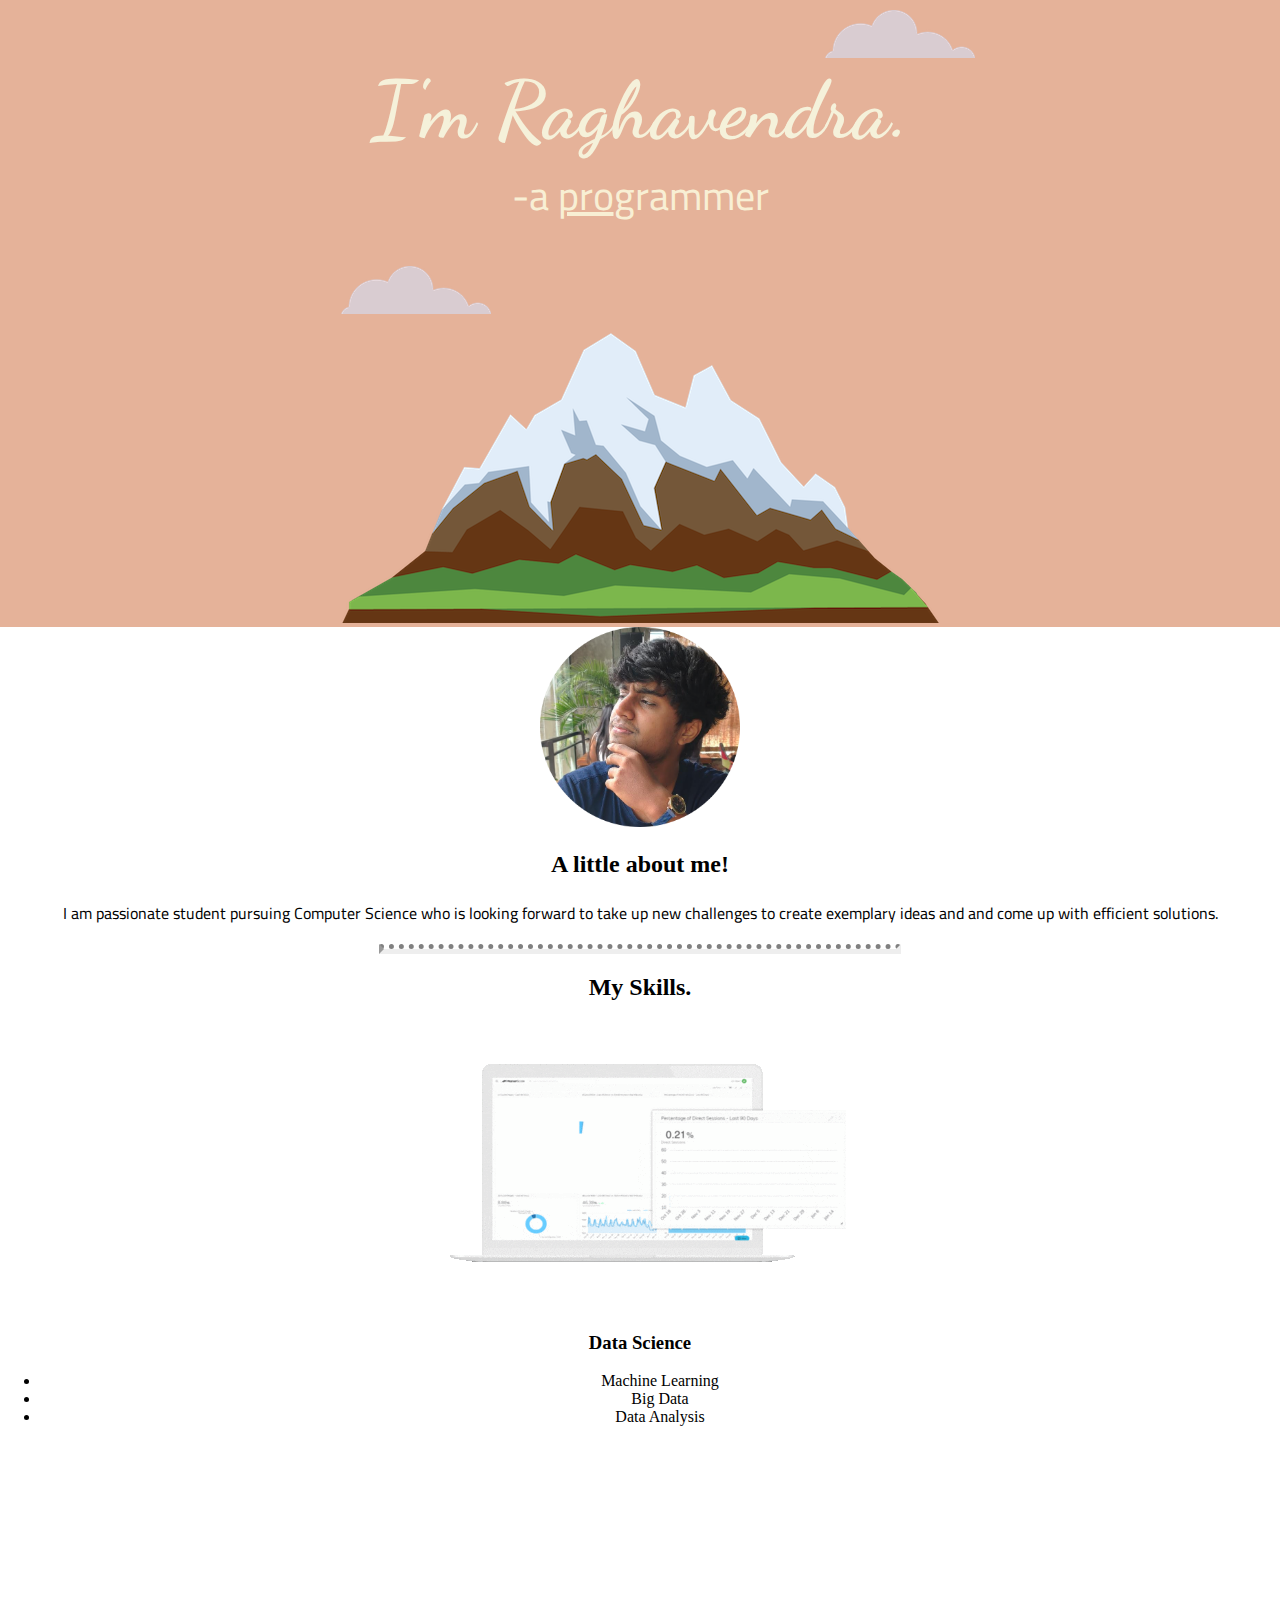
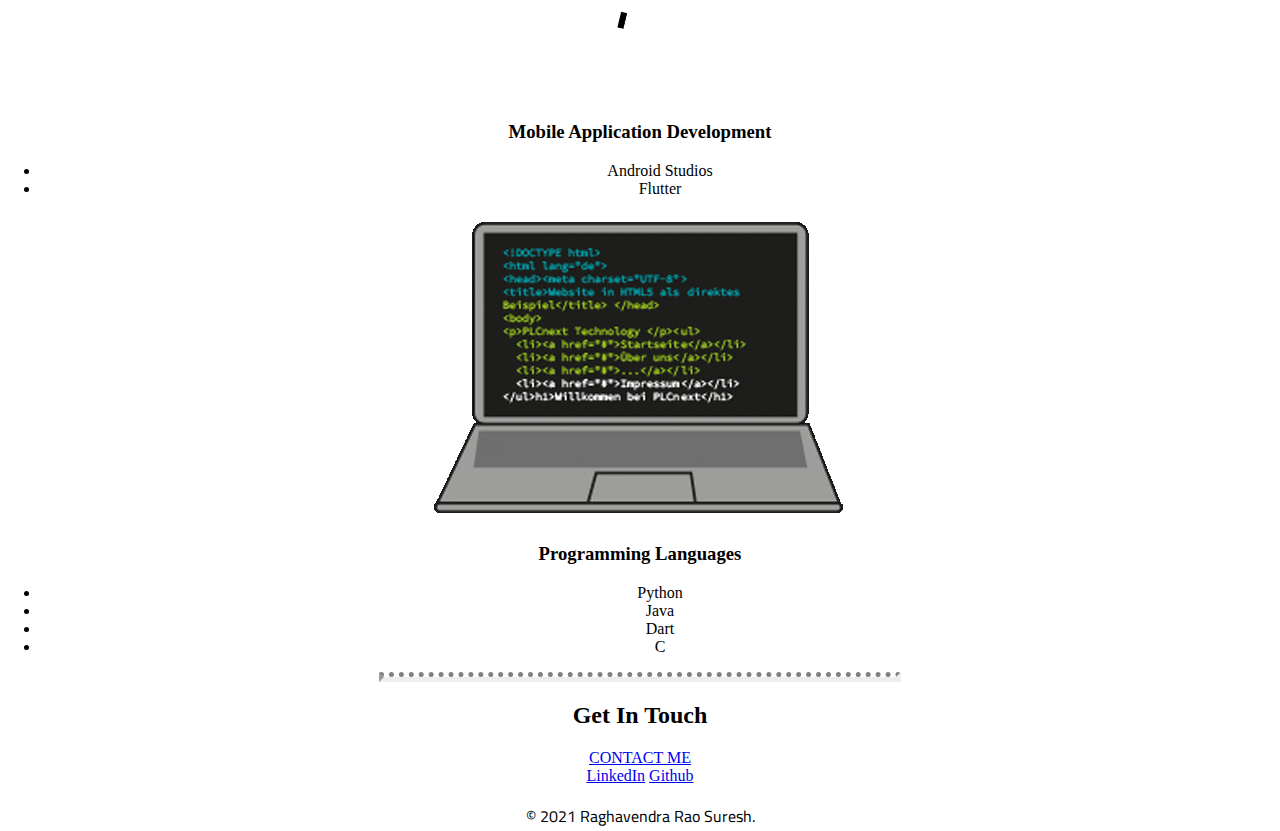
<file: index.html>
<!DOCTYPE html>
<html lang="en">

<head>
    <meta charset="UTF-8">
    <title>Raghavendra Rao Suresh</title>
    <!-- css -->
    <link rel="stylesheet" href="css/styles.css">
    <!-- favicon -->
    <link rel="icon" href="images/favicon.ico">
    <!-- fonts-->
    <link rel="preconnect" href="https://fonts.gstatic.com">
    <link href="https://fonts.googleapis.com/css2?family=Cairo:wght@200&family=Dancing+Script:wght@700&display=swap" rel="stylesheet">
</head>

<body>
    <div class="top">
        <img class="top-cloud" src="images/cloud.png" alt="cloud-png">
        <h1> I'm Raghavendra.</h1>
        <h2 id="programmer">-a <span style="text-decoration: underline;">pro</span>grammer</h2>
        <img class="bottom-cloud" src="images/cloud.png" alt="cloud-png">
        <img src="images/mountain.png" alt="mountain-png">
    </div>


    <div class="middle-container">

        <div class="profile">
          <img src="images/raghavendra.png" alt="profile" class="picture">
          <h2>A little about me!</h2>
          <p>I am passionate student pursuing Computer Science who is looking forward to take up new
            challenges to create exemplary ideas and and come up with efficient solutions.
               </p>
        </div>

        <hr>

        <div class="skills">
          <h2>My Skills.</h2>
          <div class="skill-row">
            <img  src="images/data.gif" alt="programming">
            <h3>Data Science</h3>
            <ul>
              <li>Machine Learning</li>
              <li>Big Data</li>
              <li>Data Analysis</li>
            </ul>
            <img style="height: 20%; width: 20%;" src="images/comphone.gif" alt="programming">
            <h3>Mobile Application Development</h3>
            <ul>
              <li>Android Studios</li>
              <li>Flutter</li>
            </ul>
            <img  src="images/computer.gif" alt="programming">
            <h3>Programming Languages</h3>
            <ul>
              <li>Python</li>
              <li>Java</li>
              <li>Dart</li>
              <li>C</li>
            </ul>
          </div>
        

        <hr>

        <div class="contact-me">
          <h2>Get In Touch</h2>
          <a class="btn" href="mailto:raghavendrasureshk10@gmail.com">CONTACT ME</a>
        </div>
      </div>
      
      
      <div class="bottom-container">
        <a class="footer-link" href="https://www.linkedin.com/in/raghavendra-suresh-5347671a4/">LinkedIn</a>
        <a class="footer-link" href="https://github.com/raggyie">Github</a>
        <p>© 2021 Raghavendra Rao Suresh.</p>
      </div>
    


</body>

</html>
</file>
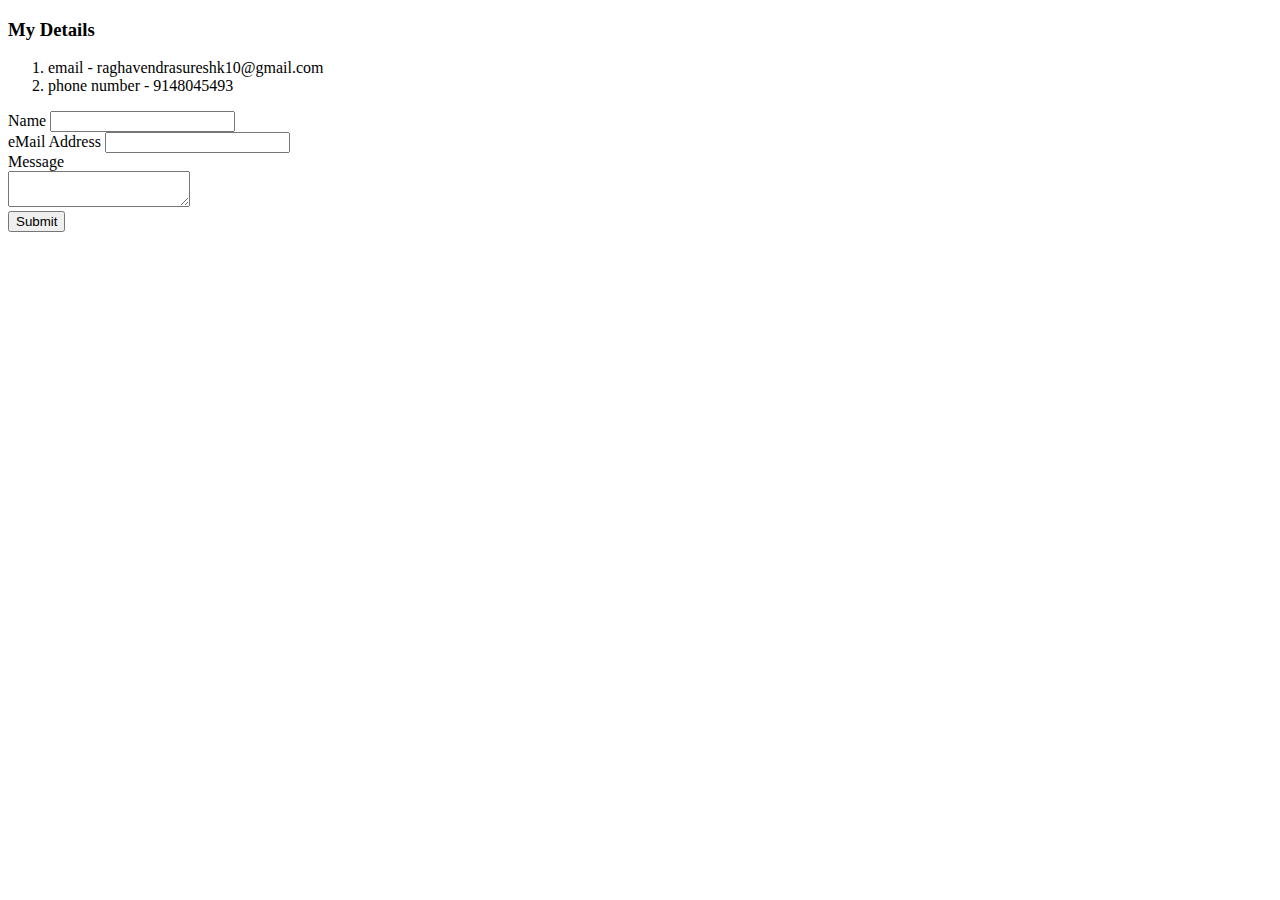
<file: contactme.html>
<!DOCTYPE html>
<html lang="en">
<head>
    <meta charset="UTF-8">
    <title>Document</title>
</head>
<body>
    <h3>My Details</h3>
    <ol>
        <li>email - raghavendrasureshk10@gmail.com</li>
        <li>phone number - 9148045493</li>
    </ol>

    <form  action="mailto:raghavendrasureshk10@gmail.com" enctype="text/plain" method="post">
        <label>Name</label>
        <input type="text"/><br>
        <label>eMail Address</label>
        <input type="email"/><br>
        <label>Message</label><br>
        <textarea></textarea><br>
        <input type="submit"/>
    </form>
</body>
</html>
</file>
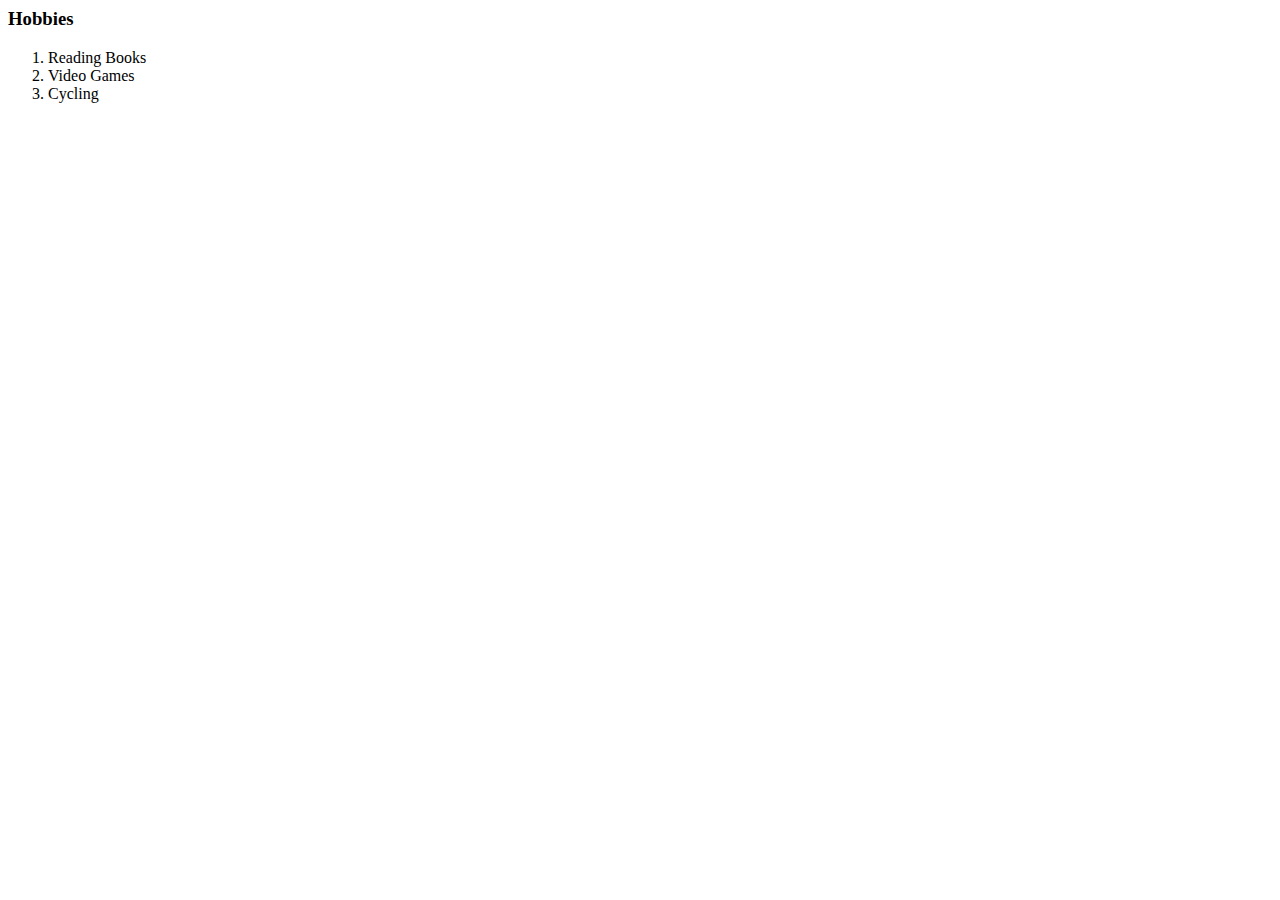
<file: hobbies.html>
<html>
    <head>
        <meta charset="utf-8"
    </head>
    <body>
        <h3>Hobbies</h3>
    <ol>
        <li>Reading Books</li>
        <li>Video Games</li>
        <li>Cycling</li>
    </ol>
    </body>
</html>
</file>
<file: css/styles.css>
html,body
{
    width: 100%;
    height: 100%;
    margin: 0px;
    padding: 0px;
    text-align: center;
}
h1{
    font-size: 500%;
    margin-top: 0 ;
    margin-bottom: 0;
    font-family: 'Dancing Script', cursive;
    color:#F5F1DA;
}
h2{
    
}

p{
    
    font-family: 'Cairo', sans-serif;
    position: relative;
    
}

hr{
    border-top: dotted ;
    border-width: 5px;
    width: 40%;

}


.top-cloud{
    position: relative;
    left:260px;
    padding-top: 10px;
}
.bottom-cloud{
    position: absolute;
}

.top{
    /*
    border-width:  10px 10px 10px 10px;
    border-style: solid;
    border: solid 10px;
    */
    
    background-color: #E5B299;
 
}

.middle-container{

}
.bottom-container{

}

.picture{
    height: 200px;
    width: 200px;
}

#programmer{
    color:#F8EFD4;
    font-size: 2.5rem;
    font-weight: normal;
    font-family: 'Cairo', sans-serif;
    margin-top: 0;
    
}
</file>
